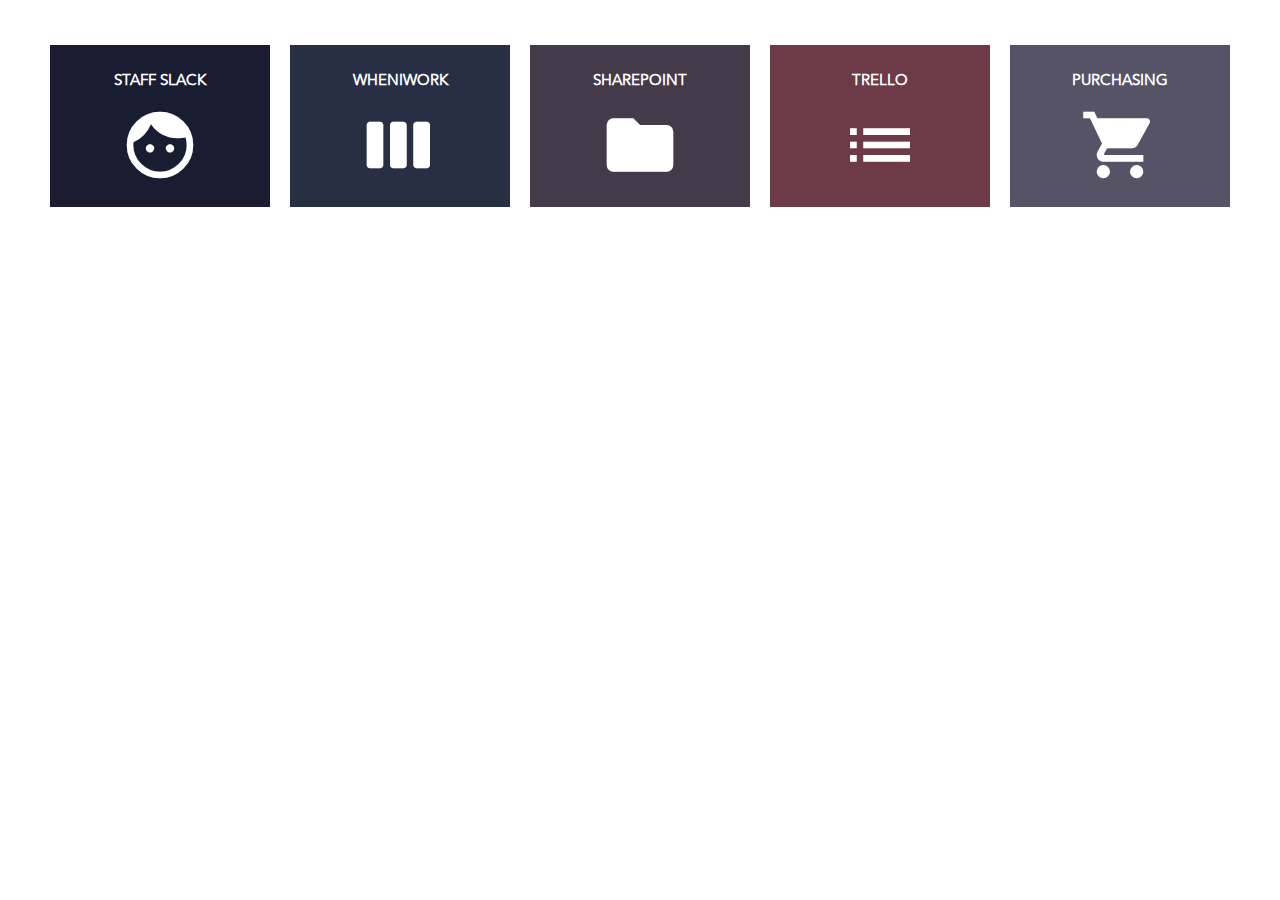
<file: index.html>
<head>
	<title>CoMotion MakerSpace Staff</title>
	<meta property="og:title" content="CoMotion MakerSpace Staff"/>
	<meta property="og:type" content="website"/>
	<!-- <meta property="og:url" content="https://"/> -->
	<!-- <meta property="og:image" content="https://"/> -->
	<!-- <meta property="og:description" content=""/> -->
	<link href="https://fonts.googleapis.com/icon?family=Material+Icons" rel="stylesheet">
	<link rel="stylesheet" type="text/css" href="src/css/main.css">
</head>
<body>
	<div class="container">
		<div class="tiles">
			<a href="http://comotionmakerspace.slack.com/" target="_blank" style="background-color: #191D32">
				<p>Staff Slack</p><i class="material-icons">face</i>
			</a>
			<a href="https://app.wheniwork.com/scheduler/" target="_blank" style="background-color: #282F44">
				<p>WhenIWork</p><i class="material-icons">view_week</i>
			</a>
			<!-- <a href="https://makerspacementors.slack.com/" target="_blank" style="background-color: #282F44">
				<p>Mentor Slack</p><i class="material-icons">face</i>
			</a> -->
			<a href="https://uwnetid-my.sharepoint.com/personal/mkspace0_uw_edu/wiki/Shared%20Documents/Forms/AllItems.aspx?FolderCTID=0x0120008F198D87E2371047899E8E377484DCCD&View=%7B0427074E-9DC8-4E82-997A-4B98C20D144A%7D" target="_blank" style="background-color: #453A49">
				<p>Sharepoint</p><i class="material-icons">folder</i>
			</a>
			<a href="https://trello.com/b/s93NU9CP/makerspace-staff-tasks" target="_blank" style="background-color: #6D3B47">
				<p>Trello</p><i class="material-icons">list</i>
			</a>
			<a href="https://docs.google.com/a/uw.edu/forms/d/e/1FAIpQLSeDPY66etEh5KVcQR8U0nCSwlfPOZ1KInh3VGmdI2NjiudwDg/viewform?c=0&w=1" target="_blank" style="background-color: #575366">
				<p>Purchasing</p><i class="material-icons">shopping_cart</i>
			</a>
		</div>
	</div>
</body>
</file>
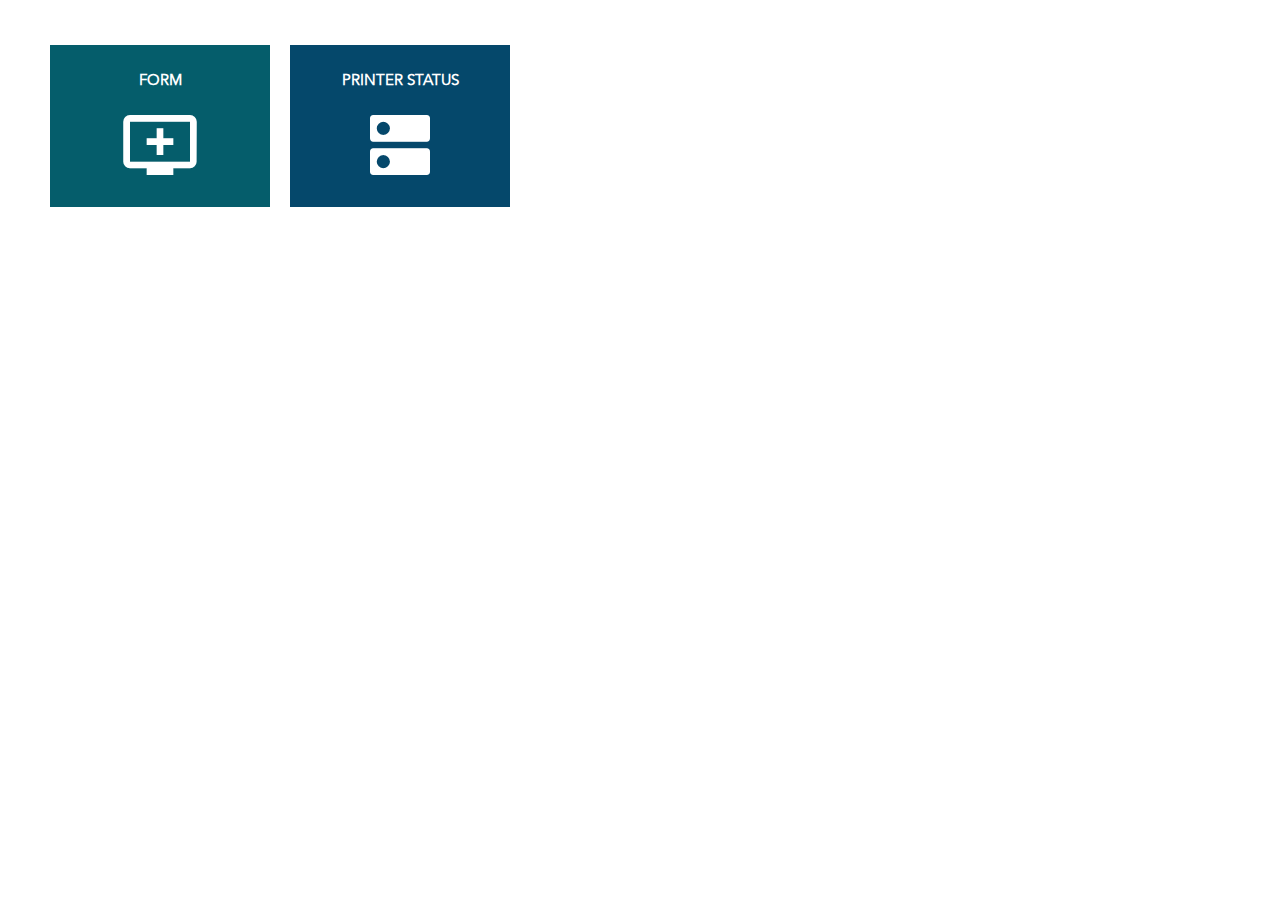
<file: printers.html>
<head>
	<title>Printer Log and Status - CoMotion MakerSpace</title>
	<meta property="og:title" content="CoMotion MakerSpace Staff"/>
	<meta property="og:type" content="website"/>
	<!-- <meta property="og:url" content="https://"/> -->
	<!-- <meta property="og:image" content="https://"/> -->
	<!-- <meta property="og:description" content=""/> -->
	<link href="https://fonts.googleapis.com/icon?family=Material+Icons" rel="stylesheet">
	<link rel="stylesheet" type="text/css" href="src/css/main.css">
</head>
<body>
	<div class="container">
		<div class="tiles">
			<a href="https://docs.google.com/forms/d/e/1FAIpQLSdK9NdS7t1aRvY30YhY6mJUb-GvAxAs6NVUylgzVouR0je1yQ/viewform" style="background-color: #055d6b">
				<p>Form</p><i class="material-icons">add_to_queue</i>
			</a>
			<a href="http://comotionmaker.space/status" style="background-color: #05486b">
				<p>Printer Status</p><i class="material-icons">dns</i>
			</a>
		</div>
	</div>
</body>
<!-- 13293D
006494
247BA0
1B98E0 -->
</file>
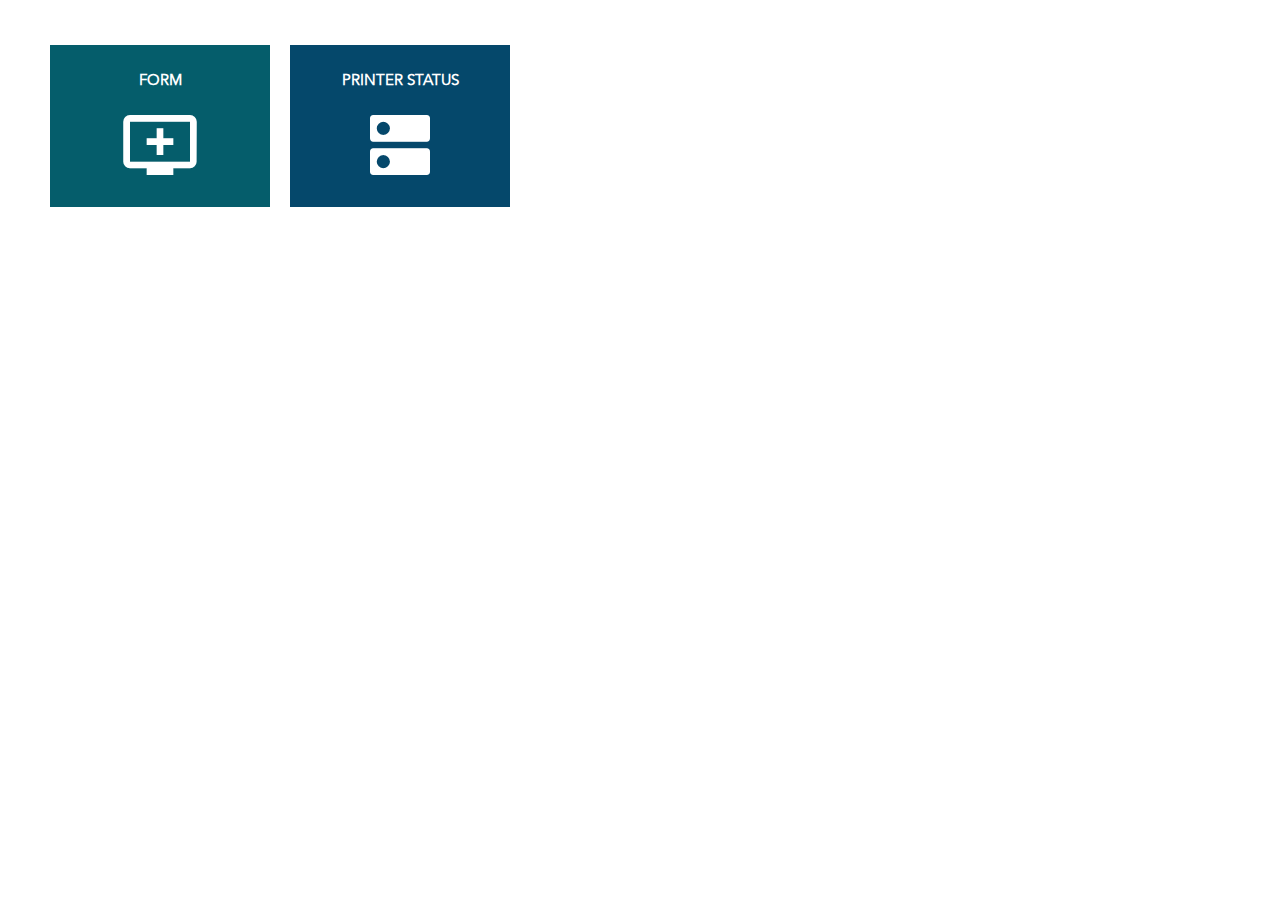
<file: printing.html>
<head>
	<title>Printer Log and Status - CoMotion MakerSpace</title>
	<meta property="og:title" content="CoMotion MakerSpace Staff"/>
	<meta property="og:type" content="website"/>
	<!-- <meta property="og:url" content="https://"/> -->
	<!-- <meta property="og:image" content="https://"/> -->
	<!-- <meta property="og:description" content=""/> -->
	<link href="https://fonts.googleapis.com/icon?family=Material+Icons" rel="stylesheet">
	<link rel="stylesheet" type="text/css" href="src/css/main.css">
</head>
<body>
	<div class="container">
		<div class="tiles">
			<a href="https://docs.google.com/forms/d/e/1FAIpQLSfQ9YLydnBf2CWjPyy-oWnMpEu4lLYM7zvYIzIKBTZw0aEKZQ/viewform" style="background-color: #055d6b">
				<p>Form</p><i class="material-icons">add_to_queue</i>
			</a>
			<a href="https://docs.google.com/spreadsheets/d/1kNJX5N4__qV6gJWI5rAMcAX7lG4U_s1AEVQRx1M_JYk/edit#gid=1318675272" style="background-color: #05486b">
				<p>Printer Status</p><i class="material-icons">dns</i>
			</a>
		</div>
	</div>
</body>
<!-- 13293D
006494
247BA0
1B98E0 -->
</file>
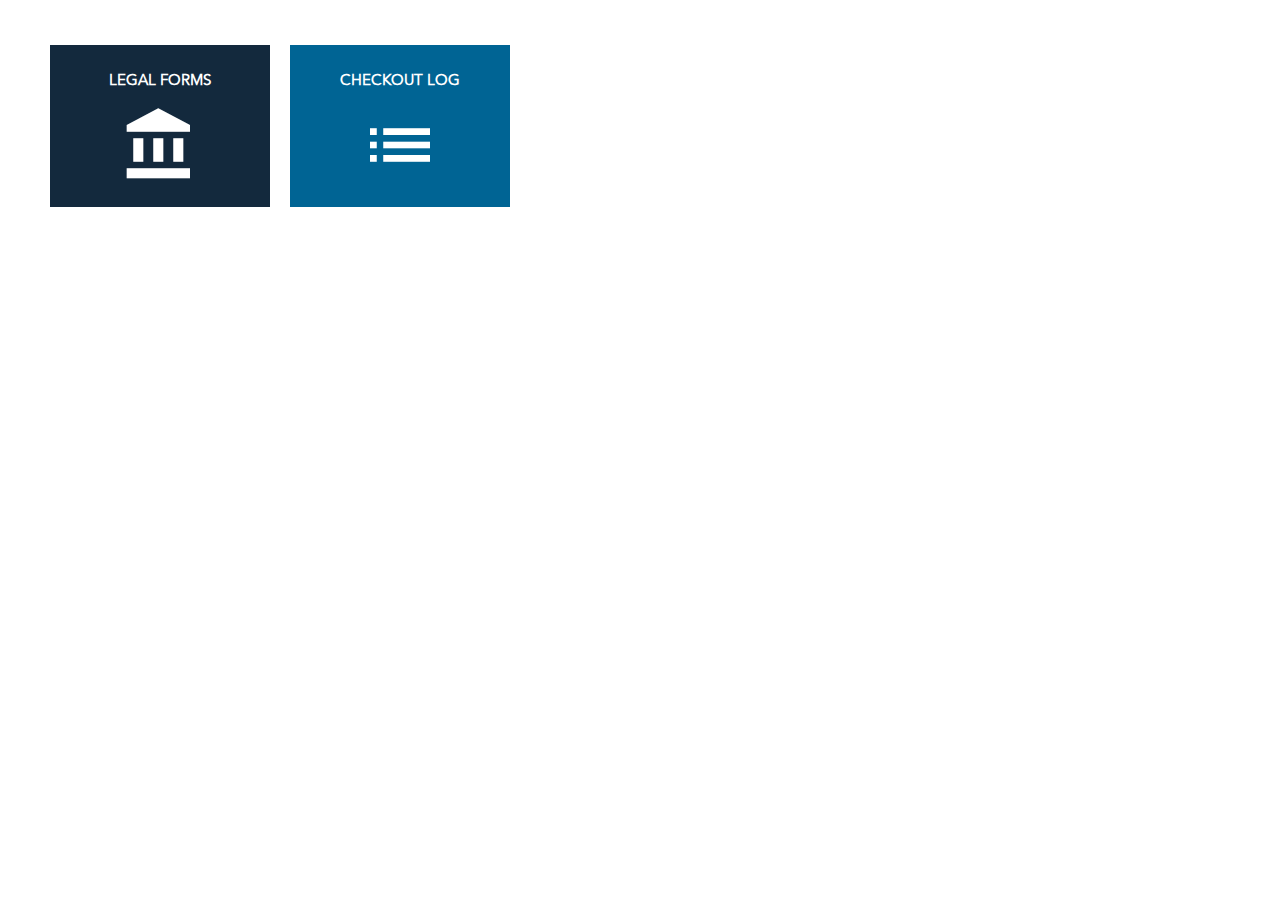
<file: tll.html>
<head>
	<title>Tool Lending Library - CoMotion MakerSpace</title>
	<meta property="og:title" content="CoMotion MakerSpace Staff"/>
	<meta property="og:type" content="website"/>
	<!-- <meta property="og:url" content="https://"/> -->
	<!-- <meta property="og:image" content="https://"/> -->
	<!-- <meta property="og:description" content=""/> -->
	<link href="https://fonts.googleapis.com/icon?family=Material+Icons" rel="stylesheet">
	<link rel="stylesheet" type="text/css" href="src/css/main.css">
</head>
<body>
	<div class="container">
		<div class="tiles">
			<a href="https://na2.docusign.net/Member/PowerFormSigning.aspx?PowerFormId=e037853e-fb94-429b-aa36-b76166581f77" style="background-color: #13293D">
				<p>Legal Forms</p><i class="material-icons">account_balance</i>
			</a>
			<a href="https://slack-redir.net/link?url=https%3A%2F%2Fdocs.google.com%2Fforms%2Fd%2Fe%2F1FAIpQLSdFwc-pAxY1W4_QZzyTM5xiqC49qsurDKzeuHUwDofN3Ath0w%2Fviewform%3Fusp%3Dsf_link" style="background-color: #006494">
				<p>Checkout Log</p><i class="material-icons">list</i>
			</a>
		</div>
	</div>
</body>
<!-- 13293D
006494
247BA0
1B98E0 -->
</file>
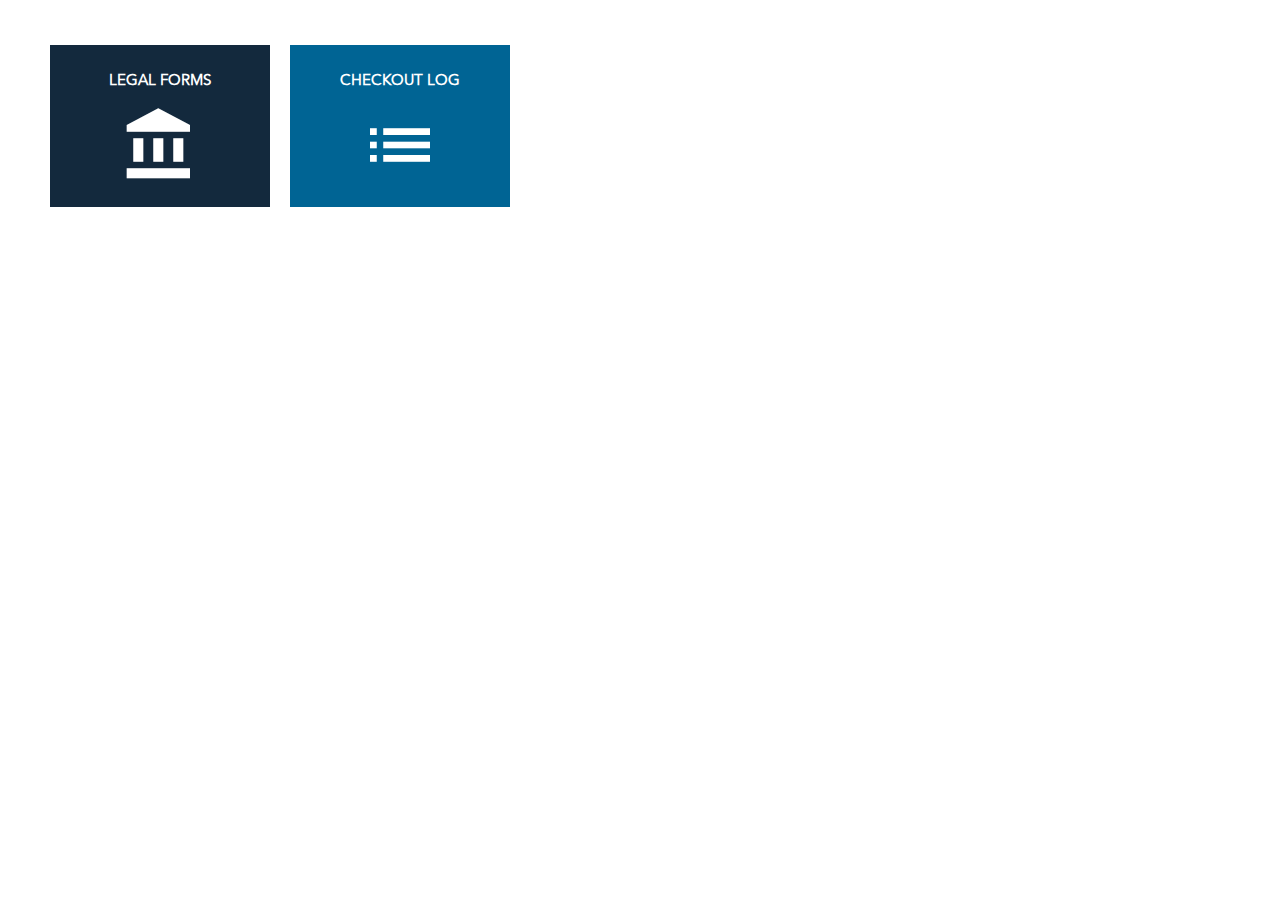
<file: tools.html>
<head>
	<title>Tool Lending Library - CoMotion MakerSpace</title>
	<meta property="og:title" content="CoMotion MakerSpace Staff"/>
	<meta property="og:type" content="website"/>
	<!-- <meta property="og:url" content="https://"/> -->
	<!-- <meta property="og:image" content="https://"/> -->
	<!-- <meta property="og:description" content=""/> -->
	<link href="https://fonts.googleapis.com/icon?family=Material+Icons" rel="stylesheet">
	<link rel="stylesheet" type="text/css" href="src/css/main.css">
</head>
<body>
	<div class="container">
		<div class="tiles">
			<a href="https://na2.docusign.net/Member/PowerFormSigning.aspx?PowerFormId=e037853e-fb94-429b-aa36-b76166581f77" style="background-color: #13293D">
				<p>Legal Forms</p><i class="material-icons">account_balance</i>
			</a>
			<a href="https://docs.google.com/forms/d/e/1FAIpQLSdFwc-pAxY1W4_QZzyTM5xiqC49qsurDKzeuHUwDofN3Ath0w/viewform" style="background-color: #006494">
				<p>Checkout Log</p><i class="material-icons">list</i>
			</a>
		</div>
	</div>
</body>
<!-- 13293D
006494
247BA0
1B98E0 -->
</file>
<file: src/css/main.css>
@font-face {
	font-family: Avenir;
	src: url(/src/fonts/avenir-book.ttf);
	font-weight: 400;
}
::-moz-selection {
	background: #fee372;
}
::selection {
	background: #fee372;
}
html, body {
	margin: 0;
	padding: 0;
	overflow-x: hidden;
}
html, body,
input, select, textarea {
	font-family: 'Avenir', Arial, sans-serif;
}
div, h1, h2, h3, h4, h5, h6, p, b, a, tr, th, td, ul, ol, li, img {
	margin: 0;
	padding: 0;
	outline: none;
}
.container {
	padding-left: 50px;
	padding-right: 50px;
}
.container {
	background: #ffffff;
	padding-top: 30px;
	padding-bottom: 50px;
}
.container h1 {
	margin-top: 15px;
	margin-bottom: 7.5px;
}
.container h2 {
	margin-top: 15px;
	margin-bottom: 7.5px;
}
.container h3{
	margin-top: 15px;
	margin-bottom: 7.5px;
}
.container p {
	font-size: 14px;
	font-weight: 100;
	margin-top: 15px;
	margin-bottom: 7.5px;
}
.container a {
	color: #2e66b6;
	text-decoration: none;
}
.container a:hover {
	text-decoration: underline;
}
.container a.button {
	background: #fee372;
	border-color: #fee372;
	border-style: solid;
	border-width: 1px;
	color: #000000;
	display: inline-block;
	font-size: 12px;
	margin-top: 15px;
	margin-bottom: 15px;
	margin-right: 7.5px;
	padding: 10px 15px;
	text-decoration: none;
	text-transform: uppercase;
	transition: background 0.2s;
}
.container a.button:hover {
	background: transparent;
	color: #fee372;
}
div.tiles {
	margin: 0 -10px;
}
.tiles a {
	background-color: #2e66b6;
	box-sizing: border-box;
	color: #ffffff;
	float: left;
	margin: 15px 10px 5px 10px;
	padding: 15px 20px 22px 20px;
	text-align: center;
	width: calc(20% - 20px);
	transition: opacity 0.3s;
}
.tiles a:hover {
	cursor: hand;
	opacity: 0.8;
	text-decoration: none;
}
.tiles p {
	color: #ffffff;
	font-size: 15px;
	font-weight: bold;
	margin: 10px 0 15px 0;
	text-transform: uppercase;
}
.tiles i {
	font-size: 80px;
}
.tiles::after,
.panel:after {
	content: "";
	clear: both;
	display: table;
}
@media (max-width: 1200px) {
	.tiles a {
		width: calc(25% - 20px);
	}
}
@media (max-width: 900px) {
	.container {
		padding-left: 25px;
		padding-right: 25px;
	}
	.container {
		padding-top: 10px;
		padding-bottom: 22px;
	}
	.tiles a {
		width: calc(33.33% - 20px);
	}
}
@media (max-width: 700px) {
	.tiles a {
		width: calc(50% - 20px);
	}
	.panel > div {
		width: calc(100% - 20px);
	}
}
@media (max-width: 400px) {
	.tiles a {
		width: calc(100% - 20px);
	}
}
</file>
